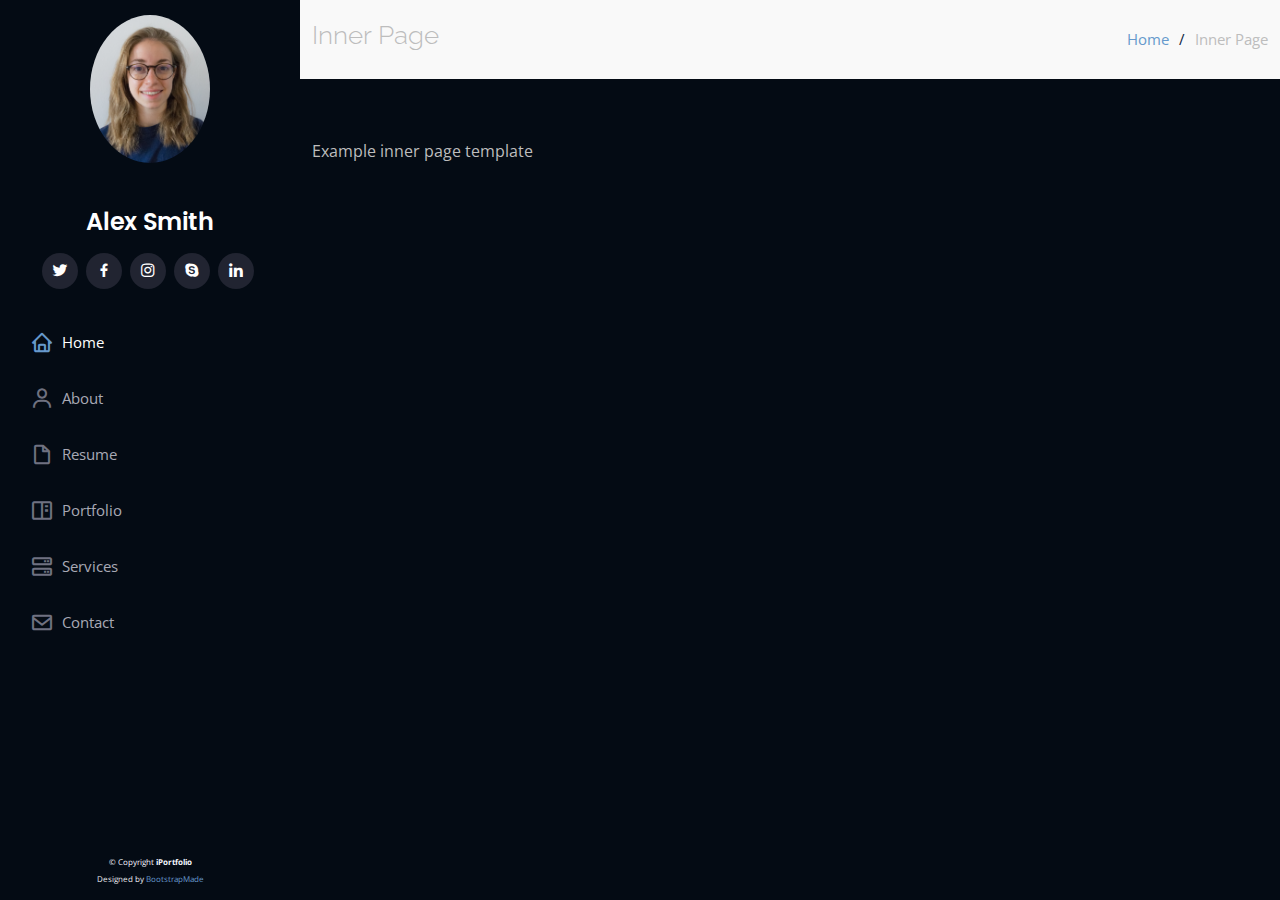
<file: inner-page.html>
<!DOCTYPE html>
<html lang="en">

<head>
  <meta charset="utf-8">
  <meta content="width=device-width, initial-scale=1.0" name="viewport">

  <title>Inner Page - iPortfolio Bootstrap Template</title>
  <meta content="" name="description">
  <meta content="" name="keywords">

  <!-- Favicons -->
  <link href="assets/img/favicon.png" rel="icon">
  <link href="assets/img/apple-touch-icon.png" rel="apple-touch-icon">

  <!-- Google Fonts -->
  <link href="https://fonts.googleapis.com/css?family=Open+Sans:300,300i,400,400i,600,600i,700,700i|Raleway:300,300i,400,400i,500,500i,600,600i,700,700i|Poppins:300,300i,400,400i,500,500i,600,600i,700,700i" rel="stylesheet">

  <!-- Vendor CSS Files -->
  <link href="assets/vendor/aos/aos.css" rel="stylesheet">
  <link href="assets/vendor/bootstrap/css/bootstrap.min.css" rel="stylesheet">
  <link href="assets/vendor/bootstrap-icons/bootstrap-icons.css" rel="stylesheet">
  <link href="assets/vendor/boxicons/css/boxicons.min.css" rel="stylesheet">
  <link href="assets/vendor/glightbox/css/glightbox.min.css" rel="stylesheet">
  <link href="assets/vendor/swiper/swiper-bundle.min.css" rel="stylesheet">

  <!-- Template Main CSS File -->
  <link href="assets/css/style.css" rel="stylesheet">

  <!-- =======================================================
  * Template Name: iPortfolio - v3.3.0
  * Template URL: https://bootstrapmade.com/iportfolio-bootstrap-portfolio-websites-template/
  * Author: BootstrapMade.com
  * License: https://bootstrapmade.com/license/
  ======================================================== -->
</head>

<body>

  <!-- ======= Mobile nav toggle button ======= -->
  <i class="bi bi-list mobile-nav-toggle d-xl-none"></i>

  <!-- ======= Header ======= -->
  <header id="header">
    <div class="d-flex flex-column">

      <div class="profile">
        <img src="assets/img/profile-img.jpg" alt="" class="img-fluid rounded-circle">
        <h1 class="text-light"><a href="index.html">Alex Smith</a></h1>
        <div class="social-links mt-3 text-center">
          <a href="#" class="twitter"><i class="bx bxl-twitter"></i></a>
          <a href="#" class="facebook"><i class="bx bxl-facebook"></i></a>
          <a href="#" class="instagram"><i class="bx bxl-instagram"></i></a>
          <a href="#" class="google-plus"><i class="bx bxl-skype"></i></a>
          <a href="#" class="linkedin"><i class="bx bxl-linkedin"></i></a>
        </div>
      </div>

      <nav id="navbar" class="nav-menu navbar">
        <ul>
          <li><a href="#hero" class="nav-link scrollto active"><i class="bx bx-home"></i> <span>Home</span></a></li>
          <li><a href="#about" class="nav-link scrollto"><i class="bx bx-user"></i> <span>About</span></a></li>
          <li><a href="#resume" class="nav-link scrollto"><i class="bx bx-file-blank"></i> <span>Resume</span></a></li>
          <li><a href="#portfolio" class="nav-link scrollto"><i class="bx bx-book-content"></i> <span>Portfolio</span></a></li>
          <li><a href="#services" class="nav-link scrollto"><i class="bx bx-server"></i> <span>Services</span></a></li>
          <li><a href="#contact" class="nav-link scrollto"><i class="bx bx-envelope"></i> <span>Contact</span></a></li>
        </ul>
      </nav><!-- .nav-menu -->
    </div>
  </header><!-- End Header -->

  <main id="main">

    <!-- ======= Breadcrumbs ======= -->
    <section class="breadcrumbs">
      <div class="container">

        <div class="d-flex justify-content-between align-items-center">
          <h2>Inner Page</h2>
          <ol>
            <li><a href="index.html">Home</a></li>
            <li>Inner Page</li>
          </ol>
        </div>

      </div>
    </section><!-- End Breadcrumbs -->

    <section class="inner-page">
      <div class="container">
        <p>
          Example inner page template
        </p>
      </div>
    </section>

  </main><!-- End #main -->

  <!-- ======= Footer ======= -->
  <footer id="footer">
    <div class="container">
      <div class="copyright">
        &copy; Copyright <strong><span>iPortfolio</span></strong>
      </div>
      <div class="credits">
        <!-- All the links in the footer should remain intact. -->
        <!-- You can delete the links only if you purchased the pro version. -->
        <!-- Licensing information: https://bootstrapmade.com/license/ -->
        <!-- Purchase the pro version with working PHP/AJAX contact form: https://bootstrapmade.com/iportfolio-bootstrap-portfolio-websites-template/ -->
        Designed by <a href="https://bootstrapmade.com/">BootstrapMade</a>
      </div>
    </div>
  </footer><!-- End  Footer -->

  <a href="#" class="back-to-top d-flex align-items-center justify-content-center"><i class="bi bi-arrow-up-short"></i></a>

  <!-- Vendor JS Files -->
  <script src="assets/vendor/aos/aos.js"></script>
  <script src="assets/vendor/bootstrap/js/bootstrap.bundle.min.js"></script>
  <script src="assets/vendor/glightbox/js/glightbox.min.js"></script>
  <script src="assets/vendor/isotope-layout/isotope.pkgd.min.js"></script>
  <script src="assets/vendor/php-email-form/validate.js"></script>
  <script src="assets/vendor/purecounter/purecounter.js"></script>
  <script src="assets/vendor/swiper/swiper-bundle.min.js"></script>
  <script src="assets/vendor/typed.js/typed.min.js"></script>
  <script src="assets/vendor/waypoints/noframework.waypoints.js"></script>

  <!-- Template Main JS File -->
  <script src="assets/js/main.js"></script>

</body>

</html>
</file>
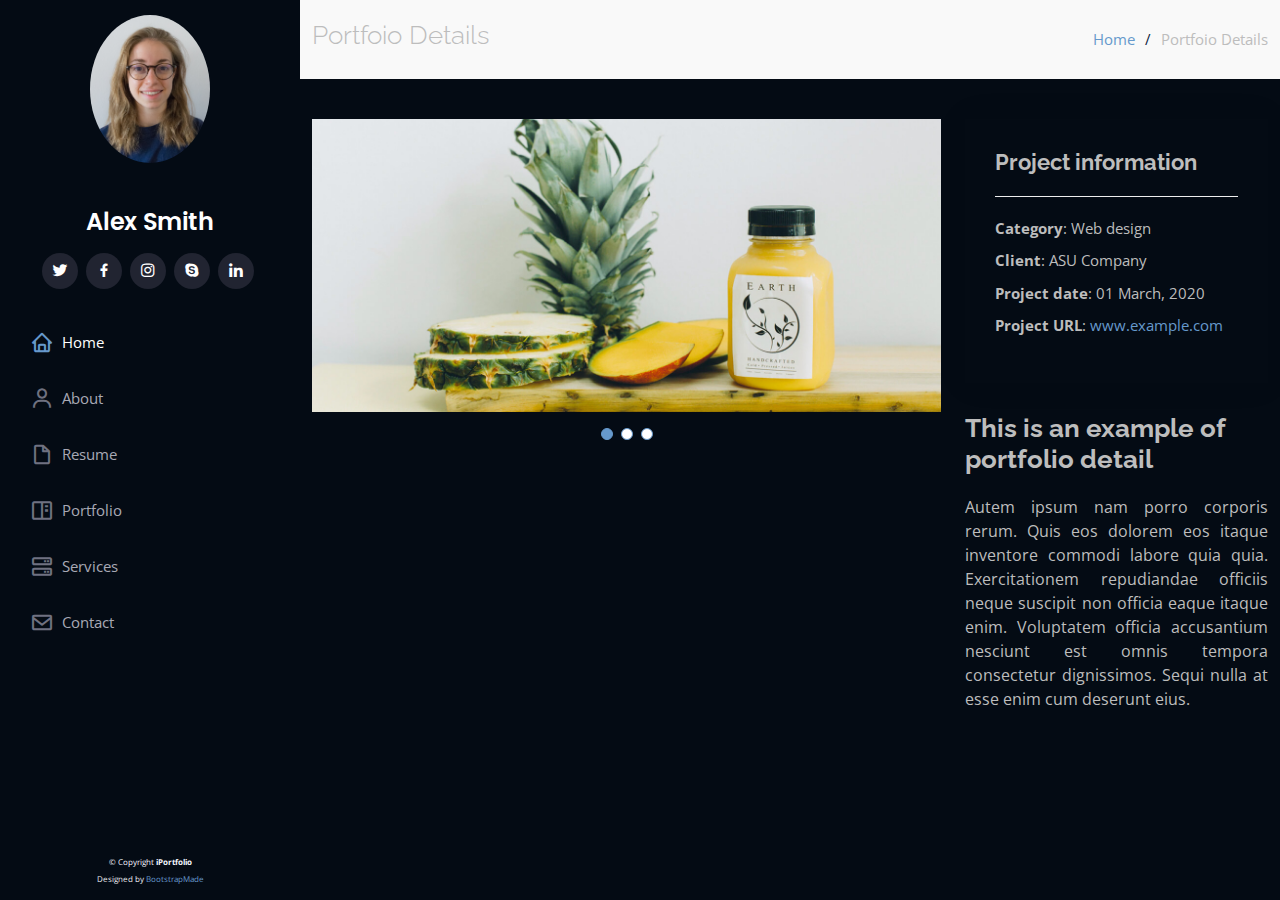
<file: portfolio-details.html>
<!DOCTYPE html>
<html lang="en">

<head>
  <meta charset="utf-8">
  <meta content="width=device-width, initial-scale=1.0" name="viewport">

  <title>Portfolio Details - iPortfolio Bootstrap Template</title>
  <meta content="" name="description">
  <meta content="" name="keywords">

  <!-- Favicons -->
  <link href="assets/img/favicon.png" rel="icon">
  <link href="assets/img/apple-touch-icon.png" rel="apple-touch-icon">

  <!-- Google Fonts -->
  <link href="https://fonts.googleapis.com/css?family=Open+Sans:300,300i,400,400i,600,600i,700,700i|Raleway:300,300i,400,400i,500,500i,600,600i,700,700i|Poppins:300,300i,400,400i,500,500i,600,600i,700,700i" rel="stylesheet">

  <!-- Vendor CSS Files -->
  <link href="assets/vendor/aos/aos.css" rel="stylesheet">
  <link href="assets/vendor/bootstrap/css/bootstrap.min.css" rel="stylesheet">
  <link href="assets/vendor/bootstrap-icons/bootstrap-icons.css" rel="stylesheet">
  <link href="assets/vendor/boxicons/css/boxicons.min.css" rel="stylesheet">
  <link href="assets/vendor/glightbox/css/glightbox.min.css" rel="stylesheet">
  <link href="assets/vendor/swiper/swiper-bundle.min.css" rel="stylesheet">

  <!-- Template Main CSS File -->
  <link href="assets/css/style.css" rel="stylesheet">

  <!-- =======================================================
  * Template Name: iPortfolio - v3.3.0
  * Template URL: https://bootstrapmade.com/iportfolio-bootstrap-portfolio-websites-template/
  * Author: BootstrapMade.com
  * License: https://bootstrapmade.com/license/
  ======================================================== -->
</head>

<body>

  <!-- ======= Mobile nav toggle button ======= -->
  <i class="bi bi-list mobile-nav-toggle d-xl-none"></i>

  <!-- ======= Header ======= -->
  <header id="header">
    <div class="d-flex flex-column">

      <div class="profile">
        <img src="assets/img/profile-img.jpg" alt="" class="img-fluid rounded-circle">
        <h1 class="text-light"><a href="index.html">Alex Smith</a></h1>
        <div class="social-links mt-3 text-center">
          <a href="#" class="twitter"><i class="bx bxl-twitter"></i></a>
          <a href="#" class="facebook"><i class="bx bxl-facebook"></i></a>
          <a href="#" class="instagram"><i class="bx bxl-instagram"></i></a>
          <a href="#" class="google-plus"><i class="bx bxl-skype"></i></a>
          <a href="#" class="linkedin"><i class="bx bxl-linkedin"></i></a>
        </div>
      </div>

      <nav id="navbar" class="nav-menu navbar">
        <ul>
          <li><a href="#hero" class="nav-link scrollto active"><i class="bx bx-home"></i> <span>Home</span></a></li>
          <li><a href="#about" class="nav-link scrollto"><i class="bx bx-user"></i> <span>About</span></a></li>
          <li><a href="#resume" class="nav-link scrollto"><i class="bx bx-file-blank"></i> <span>Resume</span></a></li>
          <li><a href="#portfolio" class="nav-link scrollto"><i class="bx bx-book-content"></i> <span>Portfolio</span></a></li>
          <li><a href="#services" class="nav-link scrollto"><i class="bx bx-server"></i> <span>Services</span></a></li>
          <li><a href="#contact" class="nav-link scrollto"><i class="bx bx-envelope"></i> <span>Contact</span></a></li>
        </ul>
      </nav><!-- .nav-menu -->
    </div>
  </header><!-- End Header -->

  <main id="main">

    <!-- ======= Breadcrumbs ======= -->
    <section id="breadcrumbs" class="breadcrumbs">
      <div class="container">

        <div class="d-flex justify-content-between align-items-center">
          <h2>Portfoio Details</h2>
          <ol>
            <li><a href="index.html">Home</a></li>
            <li>Portfoio Details</li>
          </ol>
        </div>

      </div>
    </section><!-- End Breadcrumbs -->

    <!-- ======= Portfolio Details Section ======= -->
    <section id="portfolio-details" class="portfolio-details">
      <div class="container">

        <div class="row gy-4">

          <div class="col-lg-8">
            <div class="portfolio-details-slider swiper-container">
              <div class="swiper-wrapper align-items-center">

                <div class="swiper-slide">
                  <img src="assets/img/portfolio/portfolio-details-1.jpg" alt="">
                </div>

                <div class="swiper-slide">
                  <img src="assets/img/portfolio/portfolio-details-2.jpg" alt="">
                </div>

                <div class="swiper-slide">
                  <img src="assets/img/portfolio/portfolio-details-3.jpg" alt="">
                </div>

              </div>
              <div class="swiper-pagination"></div>
            </div>
          </div>

          <div class="col-lg-4">
            <div class="portfolio-info">
              <h3>Project information</h3>
              <ul>
                <li><strong>Category</strong>: Web design</li>
                <li><strong>Client</strong>: ASU Company</li>
                <li><strong>Project date</strong>: 01 March, 2020</li>
                <li><strong>Project URL</strong>: <a href="#">www.example.com</a></li>
              </ul>
            </div>
            <div class="portfolio-description">
              <h2>This is an example of portfolio detail</h2>
              <p>
                Autem ipsum nam porro corporis rerum. Quis eos dolorem eos itaque inventore commodi labore quia quia. Exercitationem repudiandae officiis neque suscipit non officia eaque itaque enim. Voluptatem officia accusantium nesciunt est omnis tempora consectetur dignissimos. Sequi nulla at esse enim cum deserunt eius.
              </p>
            </div>
          </div>

        </div>

      </div>
    </section><!-- End Portfolio Details Section -->

  </main><!-- End #main -->

  <!-- ======= Footer ======= -->
  <footer id="footer">
    <div class="container">
      <div class="copyright">
        &copy; Copyright <strong><span>iPortfolio</span></strong>
      </div>
      <div class="credits">
        <!-- All the links in the footer should remain intact. -->
        <!-- You can delete the links only if you purchased the pro version. -->
        <!-- Licensing information: https://bootstrapmade.com/license/ -->
        <!-- Purchase the pro version with working PHP/AJAX contact form: https://bootstrapmade.com/iportfolio-bootstrap-portfolio-websites-template/ -->
        Designed by <a href="https://bootstrapmade.com/">BootstrapMade</a>
      </div>
    </div>
  </footer><!-- End  Footer -->

  <a href="#" class="back-to-top d-flex align-items-center justify-content-center"><i class="bi bi-arrow-up-short"></i></a>

  <!-- Vendor JS Files -->
  <script src="assets/vendor/aos/aos.js"></script>
  <script src="assets/vendor/bootstrap/js/bootstrap.bundle.min.js"></script>
  <script src="assets/vendor/glightbox/js/glightbox.min.js"></script>
  <script src="assets/vendor/isotope-layout/isotope.pkgd.min.js"></script>
  <script src="assets/vendor/php-email-form/validate.js"></script>
  <script src="assets/vendor/purecounter/purecounter.js"></script>
  <script src="assets/vendor/swiper/swiper-bundle.min.js"></script>
  <script src="assets/vendor/typed.js/typed.min.js"></script>
  <script src="assets/vendor/waypoints/noframework.waypoints.js"></script>

  <!-- Template Main JS File -->
  <script src="assets/js/main.js"></script>

</body>

</html>
</file>
<file: assets/css/style.css>
/**
* Template Name: iPortfolio - v3.3.0
* Template URL: https://bootstrapmade.com/iportfolio-bootstrap-portfolio-websites-template/
* Author: BootstrapMade.com
* License: https://bootstrapmade.com/license/
*/

/*--------------------------------------------------------------
# General
--------------------------------------------------------------*/
body {
  font-family: "Open Sans", sans-serif;
  color: #BDBDBD;
  background-color: #040B14;
}
p {
  text-align: justify;
}

a {
  color: #6699cc;
  text-decoration: none;
}

a:hover {
  color: #6699cc;
  text-decoration: none;
}

h1, h2, h3, h4, h5, h6 {
  font-family: "Raleway", sans-serif;
}

/*--------------------------------------------------------------
# Back to top button
--------------------------------------------------------------*/
.back-to-top {
  position: fixed;
  visibility: hidden;
  opacity: 0;
  right: 15px;
  bottom: 15px;
  z-index: 996;
  background: #6699cc;
  width: 40px;
  height: 40px;
  border-radius: 50px;
  transition: all 0.4s;
}

.back-to-top i {
  font-size: 28px;
  color: #fff;
  line-height: 0;
}

.back-to-top:hover {
  background: #6699cc;
  color: #fff;
}

.back-to-top.active {
  visibility: visible;
  opacity: 1;
}


/*--------------------------------------------------------------
# Header
--------------------------------------------------------------*/
#header {
  position: fixed;
  top: 0;
  left: 0;
  bottom: 0;
  width: 300px;
  transition: all ease-in-out 0.5s;
  z-index: 9997;
  transition: all 0.5s;
  padding: 0 15px;
  background: #040b14;
  overflow-y: auto;
}

#header .profile img {
  margin: 15px auto;
  display: block;
  width: 120px;
  /* border: 8px solid #2c2f3f; */
}

#header .profile h1 {
  font-size: 24px;
  margin: 0;
  padding-top: 30px;
  font-weight: 600;
  -moz-text-align-last: center;
  text-align-last: center;
  font-family: "Poppins", sans-serif;
}

#header .profile h1 a, #header .profile h1 a:hover {
  color: #fff;
  text-decoration: none;
}

#header .profile .social-links a {
  font-size: 18px;
  display: inline-block;
  background: #212431;
  color: #fff;
  line-height: 1;
  padding: 8px 0;
  margin-right: 4px;
  border-radius: 50%;
  text-align: center;
  width: 36px;
  height: 36px;
  transition: 0.3s;
}

#header .profile .social-links a:hover {
  background: #6699cc;
  color: #fff;
  text-decoration: none;
}

#main {
  margin-left: 300px;
}

@media (max-width: 1199px) {
  #header {
    left: -300px;
  }
  #main {
    margin-left: 0;
  }
}

/*--------------------------------------------------------------
# Navigation Menu
--------------------------------------------------------------*/
/* Desktop Navigation */
.nav-menu {
  padding: 30px 0 0 0;
}

.nav-menu * {
  margin: 0;
  padding: 0;
  list-style: none;
}

.nav-menu > ul > li {
  position: relative;
  white-space: nowrap;
}

.nav-menu a, .nav-menu a:focus {
  display: flex;
  align-items: center;
  color: #a8a9b4;
  padding: 12px 15px;
  margin-bottom: 8px;
  transition: 0.3s;
  font-size: 15px;
}

.nav-menu a i, .nav-menu a:focus i {
  font-size: 24px;
  padding-right: 8px;
  color: #6f7180;
}

.nav-menu a:hover, .nav-menu .active, .nav-menu .active:focus, .nav-menu li:hover > a {
  text-decoration: none;
  color: #fff;
}

.nav-menu a:hover i, .nav-menu .active i, .nav-menu .active:focus i, .nav-menu li:hover > a i {
  color: #6699cc;
}

/* Mobile Navigation */
.mobile-nav-toggle {
  position: fixed;
  right: 15px;
  top: 15px;
  z-index: 9998;
  border: 0;
  font-size: 24px;
  transition: all 0.4s;
  outline: none !important;
  background-color: #6699cc;
  color: #fff;
  width: 40px;
  height: 40px;
  display: inline-flex;
  align-items: center;
  justify-content: center;
  line-height: 0;
  border-radius: 50px;
  cursor: pointer;
}

.mobile-nav-active {
  overflow: hidden;
}

.mobile-nav-active #header {
  left: 0;
}

/*--------------------------------------------------------------
# Hero Section
--------------------------------------------------------------*/
#hero {
  width: 100%;
  height: 100vh;
  background: url("../img/hero-bg.jpg") top center;
  background-size: cover;
}

#hero:before {
  content: "";
  background: rgba(5, 13, 24, 0.3);
  position: absolute;
  bottom: 0;
  top: 0;
  left: 0;
  right: 0;
  z-index: 1;
}

#hero .hero-container {
  position: relative;
  z-index: 2;
  min-width: 300px;
}

#hero h1 {
  position: relative;
  margin: 0 0 300px 0;
  font-size: 64px;
  font-weight: 700;
  line-height: 56px;
  color: #fff;
}

#hero p {
  color: #fff;
  margin-bottom: 50px;
  font-size: 26px;
  font-family: "Poppins", sans-serif;
}

#hero p span {
  color: #fff;
  padding-bottom: 4px;
  letter-spacing: 1px;
  border-bottom: 3px solid #6699cc;
}

@media (min-width: 1024px) {
  #hero {
    background-attachment: fixed;
  }
}

@media (max-width: 768px) {
  #hero h1 {
    font-size: 28px;
    line-height: 36px;
  }
  #hero h2 {
    font-size: 18px;
    line-height: 24px;
    margin-bottom: 30px;
  }
}

/*--------------------------------------------------------------
# Sections General
--------------------------------------------------------------*/
section {
  padding: 60px 0;
  overflow: hidden;
}

.section-bg {
  background: #040B14;
}

.section-title {
  padding-bottom: 30px;
}

.section-title h2 {
  font-size: 32px;
  font-weight: bold;
  margin-bottom: 20px;
  padding-bottom: 20px;
  position: relative;
  color: #6699cc;
}

.section-title h2::after {
  content: '';
  position: absolute;
  display: block;
  width: 50px;
  height: 3px;
  background: #BDBDBD;
  bottom: 0;
  left: 0;
}

.section-title p {
  margin-bottom: 0;
}

/*--------------------------------------------------------------
# About
--------------------------------------------------------------*/
.about .content h3 {
  font-weight: 700;
  font-size: 26px;
  color: #6699cc;
}

.about .img-fluid {
  max-width: 80%;
  height: auto;
}

.about .content ul {
  list-style: none;
  padding: 0;
}

.about .content ul li {
  margin-bottom: 20px;
  display: flex;
  align-items: center;
}

.about .content ul strong {
  margin-right: 10px;
}

.about .content ul i {
  font-size: 16px;
  margin-right: 5px;
  color: #6699cc;
  line-height: 0;
}

.about .content p:last-child {
  margin-bottom: 0;
}

/*--------------------------------------------------------------
# Facts
--------------------------------------------------------------*/
.facts {
  padding-bottom: 30px;
}

.facts .count-box {
  padding: 30px;
  width: 100%;
}

.facts .count-box i {
  display: block;
  font-size: 44px;
  color: #6699cc;
  float: left;
  line-height: 0;
}

.facts .count-box span {
  font-size: 48px;
  line-height: 40px;
  display: block;
  font-weight: 700;
  color: #050d18;
  margin-left: 60px;
}

.facts .count-box p {
  padding: 15px 0 0 0;
  margin: 0 0 0 60px;
  font-family: "Raleway", sans-serif;
  font-size: 14px;
  color: #122f57;
}

.facts .count-box a {
  font-weight: 600;
  display: block;
  margin-top: 20px;
  color: #122f57;
  font-size: 15px;
  font-family: "Poppins", sans-serif;
  transition: ease-in-out 0.3s;
}

.facts .count-box a:hover {
  color: #1f5297;
}

/*--------------------------------------------------------------
# Akills
--------------------------------------------------------------*/
.skills .progress {
  height: 60px;
  display: block;
  background: none;
  border-radius: 0;
}

.skills .progress .skill {
  padding: 0;
  margin: 0 0 6px 0;
  text-transform: uppercase;
  display: block;
  font-weight: 600;
  font-family: "Poppins", sans-serif;
  color: #050d18;
}

.skills .progress .skill .val {
  float: right;
  font-style: normal;
}

.skills .progress-bar-wrap {
  background: #dce8f8;
  height: 10px;
}

.skills .progress-bar {
  width: 1px;
  height: 10px;
  transition: .9s;
  background-color: #6699cc;
}

/*--------------------------------------------------------------
# Resume
--------------------------------------------------------------*/
.resume .resume-title {
  font-size: 26px;
  font-weight: 700;
  margin-top: 20px;
  margin-bottom: 20px;
  color: #6699cc;
}

.resume .resume-item {
  padding: 0 0 20px 20px;
  margin-top: -2px;
  border-left: 2px solid #6699cc;
  position: relative;
}

.resume .resume-item h4 {
  line-height: 18px;
  font-size: 18px;
  font-weight: 600;
  text-transform: uppercase;
  font-family: "Poppins", sans-serif;
  color: #ebedf3;
  margin-bottom: 10px;
}

.resume .resume-item h5 {
  font-size: 16px;
  /* background: #BDBDBD; */
  padding: 5px 15px;
  display: inline-block;
  font-weight: 600;
  margin-bottom: 10px;
}

.resume .resume-item ul {
  padding-left: 20px;
}

.resume .resume-item ul li {
  padding-bottom: 10px;
}

.resume .resume-item:last-child {
  padding-bottom: 0;
}

.resume .resume-item::before {
  content: "";
  position: absolute;
  width: 16px;
  height: 16px;
  border-radius: 50px;
  left: -9px;
  top: 0;
  background: #6699cc;
  border: 2px solid #6699cc;
}

/*--------------------------------------------------------------
# Portfolio
--------------------------------------------------------------*/
.portfolio .portfolio-item {
  margin-bottom: 30px;
}

.portfolio #portfolio-flters {
  padding: 0;
  margin: 0 auto 35px auto;
  list-style: none;
  text-align: center;
  background: #fff;
  border-radius: 50px;
  padding: 2px 15px;
}

.portfolio #portfolio-flters li {
  cursor: pointer;
  display: inline-block;
  padding: 10px 15px 8px 15px;
  font-size: 14px;
  font-weight: 600;
  line-height: 1;
  text-transform: uppercase;
  color: #272829;
  margin-bottom: 5px;
  transition: all 0.3s ease-in-out;
}

.portfolio #portfolio-flters li:hover, .portfolio #portfolio-flters li.filter-active {
  color: #6699cc;
}

.portfolio #portfolio-flters li:last-child {
  margin-right: 0;
}

.portfolio .portfolio-wrap {
  transition: 0.3s;
  position: relative;
  overflow: hidden;
  z-index: 1;
}

.portfolio .portfolio-wrap::before {
  content: "";
  background: rgba(255, 255, 255, 0.5);
  position: absolute;
  left: 0;
  right: 0;
  top: 0;
  bottom: 0;
  transition: all ease-in-out 0.3s;
  z-index: 2;
  opacity: 0;
}

.portfolio .portfolio-wrap .portfolio-links {
  opacity: 1;
  left: 0;
  right: 0;
  bottom: -60px;
  z-index: 3;
  position: absolute;
  transition: all ease-in-out 0.3s;
  display: flex;
  justify-content: center;
}

.portfolio .portfolio-wrap .portfolio-links a {
  color: #fff;
  font-size: 28px;
  text-align: center;
  background: rgba(20, 157, 221, 0.75);
  transition: 0.3s;
  width: 50%;
}

.portfolio .portfolio-wrap .portfolio-links a:hover {
  background: rgba(20, 157, 221, 0.95);
}

.portfolio .portfolio-wrap .portfolio-links a + a {
  border-left: 1px solid #6699cc;
}

.portfolio .portfolio-wrap:hover::before {
  top: 0;
  left: 0;
  right: 0;
  bottom: 0;
  opacity: 1;
}

.portfolio .portfolio-wrap:hover .portfolio-links {
  opacity: 1;
  bottom: 0;
}

/*--------------------------------------------------------------
# Portfolio Details
--------------------------------------------------------------*/
.portfolio-details {
  padding-top: 40px;
}

.portfolio-details .portfolio-details-slider img {
  width: 100%;
}

.portfolio-details .portfolio-details-slider .swiper-pagination {
  margin-top: 20px;
  position: relative;
}

.portfolio-details .portfolio-details-slider .swiper-pagination .swiper-pagination-bullet {
  width: 12px;
  height: 12px;
  background-color: #fff;
  opacity: 1;
  border: 1px solid #6699cc;
}

.portfolio-details .portfolio-details-slider .swiper-pagination .swiper-pagination-bullet-active {
  background-color: #6699cc;
}

.portfolio-details .portfolio-info {
  padding: 30px;
  box-shadow: 0px 0 30px rgba(5, 13, 24, 0.08);
}

.portfolio-details .portfolio-info h3 {
  font-size: 22px;
  font-weight: 700;
  margin-bottom: 20px;
  padding-bottom: 20px;
  border-bottom: 1px solid #eee;
}

.portfolio-details .portfolio-info ul {
  list-style: none;
  padding: 0;
  font-size: 15px;
}

.portfolio-details .portfolio-info ul li + li {
  margin-top: 10px;
}

.portfolio-details .portfolio-description {
  padding-top: 30px;
}

.portfolio-details .portfolio-description h2 {
  font-size: 26px;
  font-weight: 700;
  margin-bottom: 20px;
}

.portfolio-details .portfolio-description p {
  padding: 0;
}

/*--------------------------------------------------------------
# Services
--------------------------------------------------------------*/
.services .icon-box {
  margin-bottom: 20px;
}

.services .icon {
  float: left;
  display: flex;
  align-items: center;
  justify-content: center;
  width: 54px;
  height: 54px;
  background: #6699cc;
  border-radius: 50%;
  transition: 0.5s;
  border: 1px solid #6699cc;
}

.services .icon i {
  color: #fff;
  font-size: 24px;
  line-height: 0;
}

.services .icon-box:hover .icon {
  background: #fff;
}

.services .icon-box:hover .icon i {
  color: #6699cc;
}

.services .title {
  margin-left: 80px;
  font-weight: 700;
  margin-bottom: 15px;
  font-size: 18px;
}

.services .title a {
  color: #343a40;
}

.services .title a:hover {
  color: #6699cc;
}

.services .description {
  margin-left: 80px;
  line-height: 24px;
  font-size: 14px;
}

/*--------------------------------------------------------------
# Testimonials
--------------------------------------------------------------*/
.testimonials .testimonial-item {
  box-sizing: content-box;
  text-align: center;
  min-height: 320px;
}

.testimonials .testimonial-item .testimonial-img {
  width: 90px;
  border-radius: 50%;
  margin: 0 auto;
}

.testimonials .testimonial-item h3 {
  font-size: 18px;
  font-weight: bold;
  margin: 10px 0 5px 0;
  color: #111;
}

.testimonials .testimonial-item h4 {
  font-size: 14px;
  color: #999;
  margin: 0;
}

.testimonials .testimonial-item .quote-icon-left, .testimonials .testimonial-item .quote-icon-right {
  color: #c3e8fa;
  font-size: 26px;
}

.testimonials .testimonial-item .quote-icon-left {
  display: inline-block;
  left: -5px;
  position: relative;
}

.testimonials .testimonial-item .quote-icon-right {
  display: inline-block;
  right: -5px;
  position: relative;
  top: 10px;
}

.testimonials .testimonial-item p {
  font-style: italic;
  margin: 0 15px 15px 15px;
  padding: 20px;
  background: #fff;
  position: relative;
  margin-bottom: 35px;
  border-radius: 6px;
  box-shadow: 0px 2px 15px rgba(0, 0, 0, 0.1);
}

.testimonials .testimonial-item p::after {
  content: "";
  width: 0;
  height: 0;
  border-top: 20px solid #fff;
  border-right: 20px solid transparent;
  border-left: 20px solid transparent;
  position: absolute;
  bottom: -20px;
  left: calc(50% - 20px);
}

.testimonials .swiper-pagination {
  margin-top: 20px;
  position: relative;
}

.testimonials .swiper-pagination .swiper-pagination-bullet {
  width: 12px;
  height: 12px;
  background-color: #fff;
  opacity: 1;
  border: 1px solid #6699cc;
}

.testimonials .swiper-pagination .swiper-pagination-bullet-active {
  background-color: #6699cc;
}

/*--------------------------------------------------------------
# Contact
--------------------------------------------------------------*/
.contact {
  padding-bottom: 130px;
}

.contact .info {
  padding: 30px;
  background: #fff;
  width: 100%;
  box-shadow: 0 0 24px 0 rgba(0, 0, 0, 0.12);
}

.contact .info i {
  font-size: 20px;
  color: #6699cc;
  float: left;
  width: 44px;
  height: 44px;
  background: #dff3fc;
  display: flex;
  justify-content: center;
  align-items: center;
  border-radius: 50px;
  transition: all 0.3s ease-in-out;
}

.contact .info h4 {
  padding: 0 0 0 60px;
  font-size: 22px;
  font-weight: 600;
  margin-bottom: 5px;
  color: #050d18;
}

.contact .info p {
  padding: 0 0 10px 60px;
  margin-bottom: 20px;
  font-size: 14px;
  color: #173b6c;
}

.contact .info .email p {
  padding-top: 5px;
}

.contact .info .social-links {
  padding-left: 60px;
}

.contact .info .social-links a {
  font-size: 18px;
  display: inline-block;
  background: #333;
  color: #fff;
  line-height: 1;
  padding: 8px 0;
  border-radius: 50%;
  text-align: center;
  width: 36px;
  height: 36px;
  transition: 0.3s;
  margin-right: 10px;
}

.contact .info .social-links a:hover {
  background: #6699cc;
  color: #fff;
}

.contact .info .email:hover i, .contact .info .address:hover i, .contact .info .phone:hover i {
  background: #6699cc;
  color: #fff;
}

.contact .php-email-form {
  width: 100%;
  padding: 30px;
  background: #fff;
  box-shadow: 0 0 24px 0 rgba(0, 0, 0, 0.12);
}

.contact .php-email-form .form-group {
  padding-bottom: 8px;
}

.contact .php-email-form .validate {
  display: none;
  color: red;
  margin: 0 0 15px 0;
  font-weight: 400;
  font-size: 13px;
}

.contact .php-email-form .error-message {
  display: none;
  color: #fff;
  background: #ed3c0d;
  text-align: left;
  padding: 15px;
  font-weight: 600;
}

.contact .php-email-form .error-message br + br {
  margin-top: 25px;
}

.contact .php-email-form .sent-message {
  display: none;
  color: #fff;
  background: #18d26e;
  text-align: center;
  padding: 15px;
  font-weight: 600;
}

.contact .php-email-form .loading {
  display: none;
  background: #fff;
  text-align: center;
  padding: 15px;
}

.contact .php-email-form .loading:before {
  content: "";
  display: inline-block;
  border-radius: 50%;
  width: 24px;
  height: 24px;
  margin: 0 10px -6px 0;
  border: 3px solid #18d26e;
  border-top-color: #eee;
  -webkit-animation: animate-loading 1s linear infinite;
  animation: animate-loading 1s linear infinite;
}

.contact .php-email-form .form-group {
  margin-bottom: 15px;
}

.contact .php-email-form label {
  padding-bottom: 8px;
}

.contact .php-email-form input, .contact .php-email-form textarea {
  border-radius: 0;
  box-shadow: none;
  font-size: 14px;
}

.contact .php-email-form input {
  height: 44px;
}

.contact .php-email-form textarea {
  padding: 10px 15px;
}

.contact .php-email-form button[type="submit"] {
  background: #6699cc;
  border: 0;
  padding: 10px 24px;
  color: #fff;
  transition: 0.4s;
  border-radius: 4px;
}

.contact .php-email-form button[type="submit"]:hover {
  background: #37b3ed;
}

@-webkit-keyframes animate-loading {
  0% {
    transform: rotate(0deg);
  }
  100% {
    transform: rotate(360deg);
  }
}

@keyframes animate-loading {
  0% {
    transform: rotate(0deg);
  }
  100% {
    transform: rotate(360deg);
  }
}

/*--------------------------------------------------------------
# Breadcrumbs
--------------------------------------------------------------*/
.breadcrumbs {
  padding: 20px 0;
  background: #f9f9f9;
}

.breadcrumbs h2 {
  font-size: 26px;
  font-weight: 300;
}

.breadcrumbs ol {
  display: flex;
  flex-wrap: wrap;
  list-style: none;
  padding: 0;
  margin: 0;
  font-size: 15px;
}

.breadcrumbs ol li + li {
  padding-left: 10px;
}

.breadcrumbs ol li + li::before {
  display: inline-block;
  padding-right: 10px;
  color: #0e2442;
  content: "/";
}

@media (max-width: 768px) {
  .breadcrumbs .d-flex {
    display: block !important;
  }
  .breadcrumbs ol {
    display: block;
  }
  .breadcrumbs ol li {
    display: inline-block;
  }
}

/*--------------------------------------------------------------
# Footer
--------------------------------------------------------------*/
#footer {
  padding: 15px;
  color: #f4f6fd;
  font-size: 8px;
  position: fixed;
  left: 0;
  bottom: 0;
  width: 300px;
  z-index: 9999;
  background: #040b14;
}

#footer .copyright {
  text-align: center;
  font-size: 8px;
}

#footer .credits {
  padding-top: 5px;
  text-align: center;
  font-size: 8px;
  color: #eaebf0;
}

@media (max-width: 1199px) {
  #footer {
    position: static;
    width: auto;
    padding-right: 20px 15px;
  }
}
</file>
